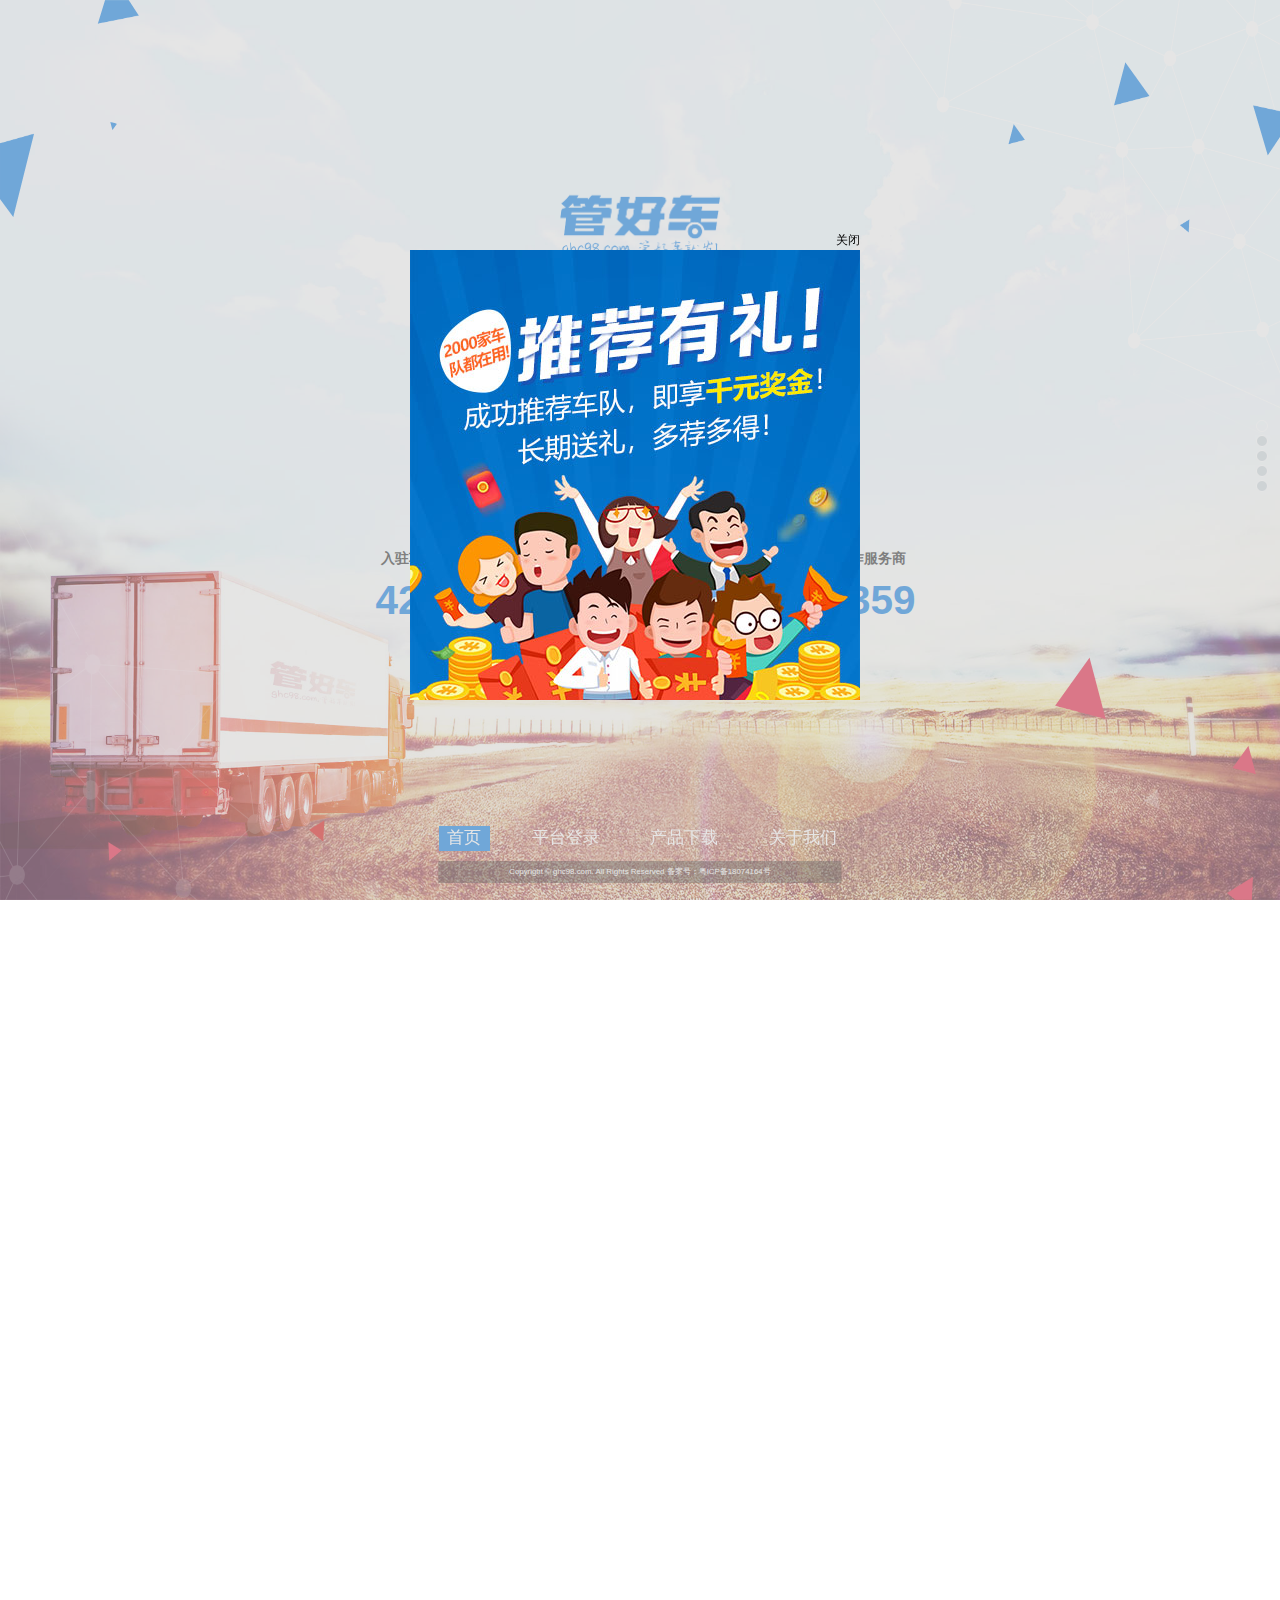
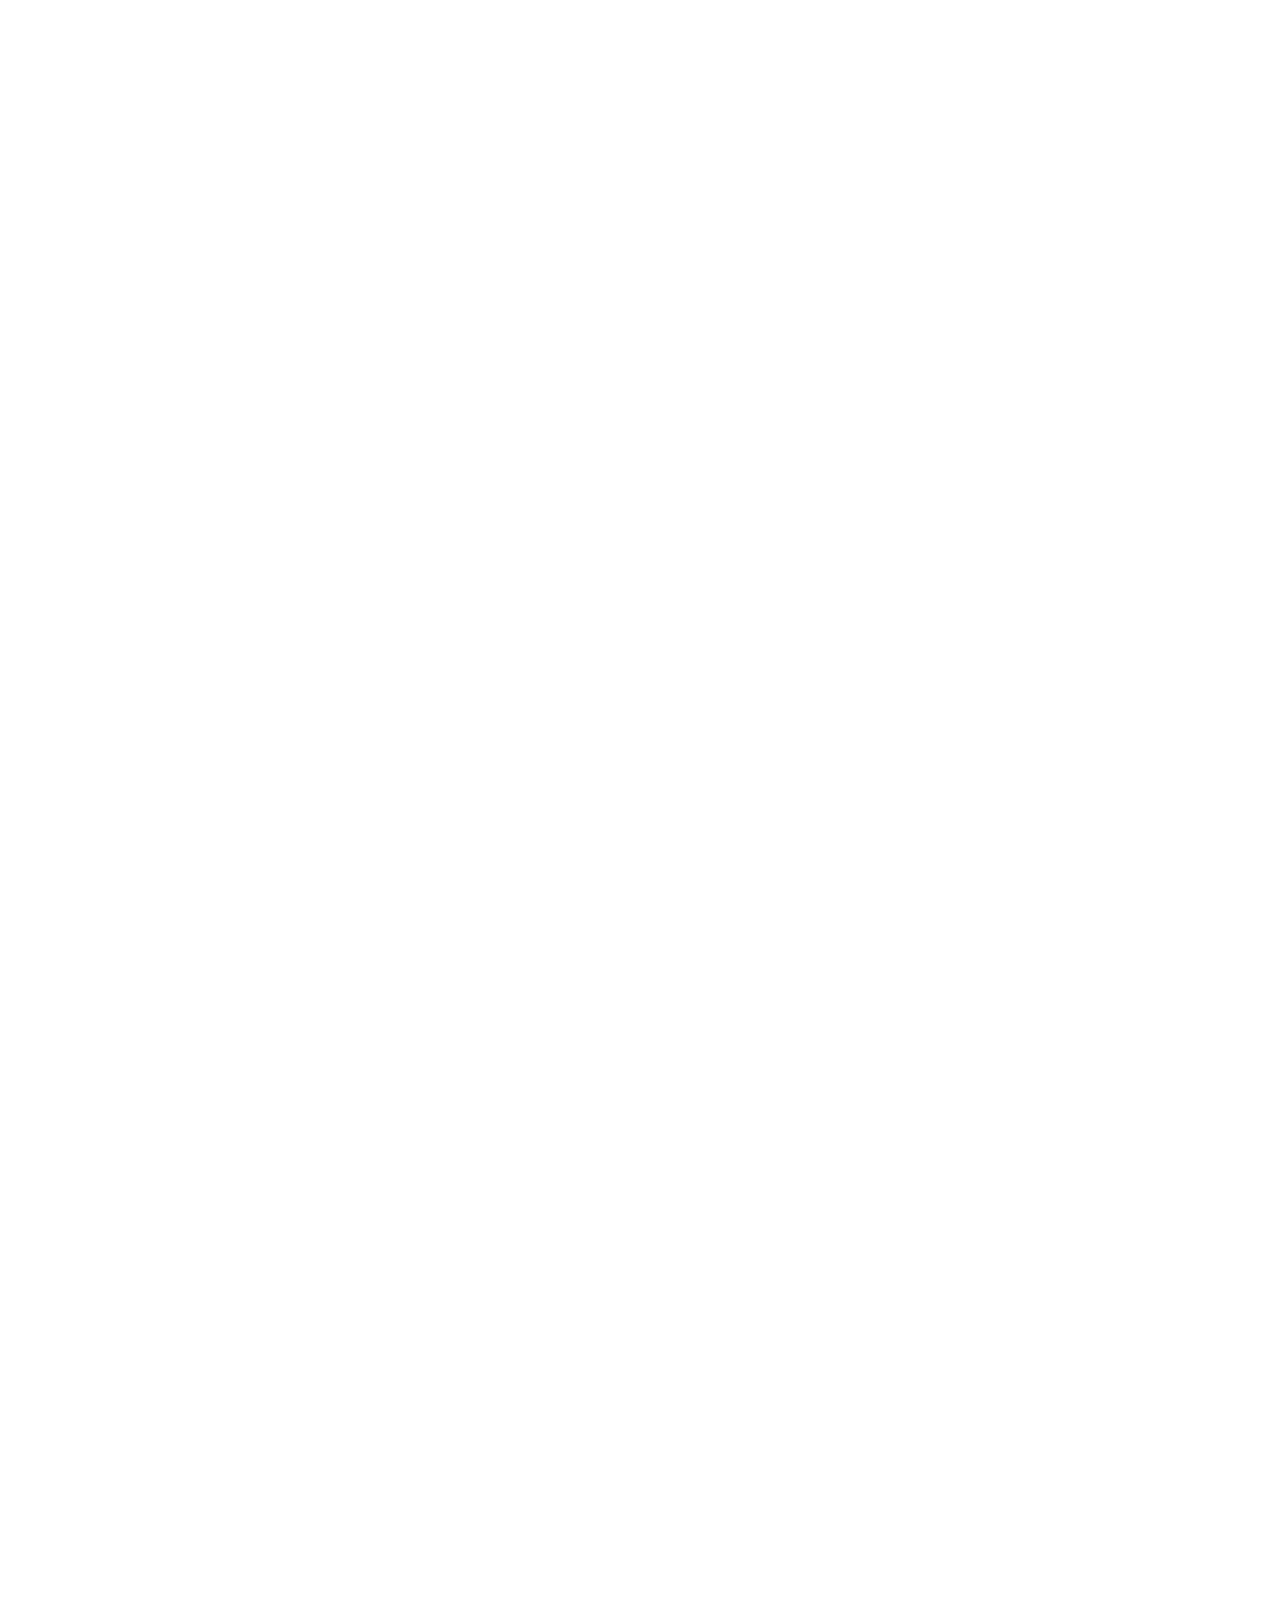
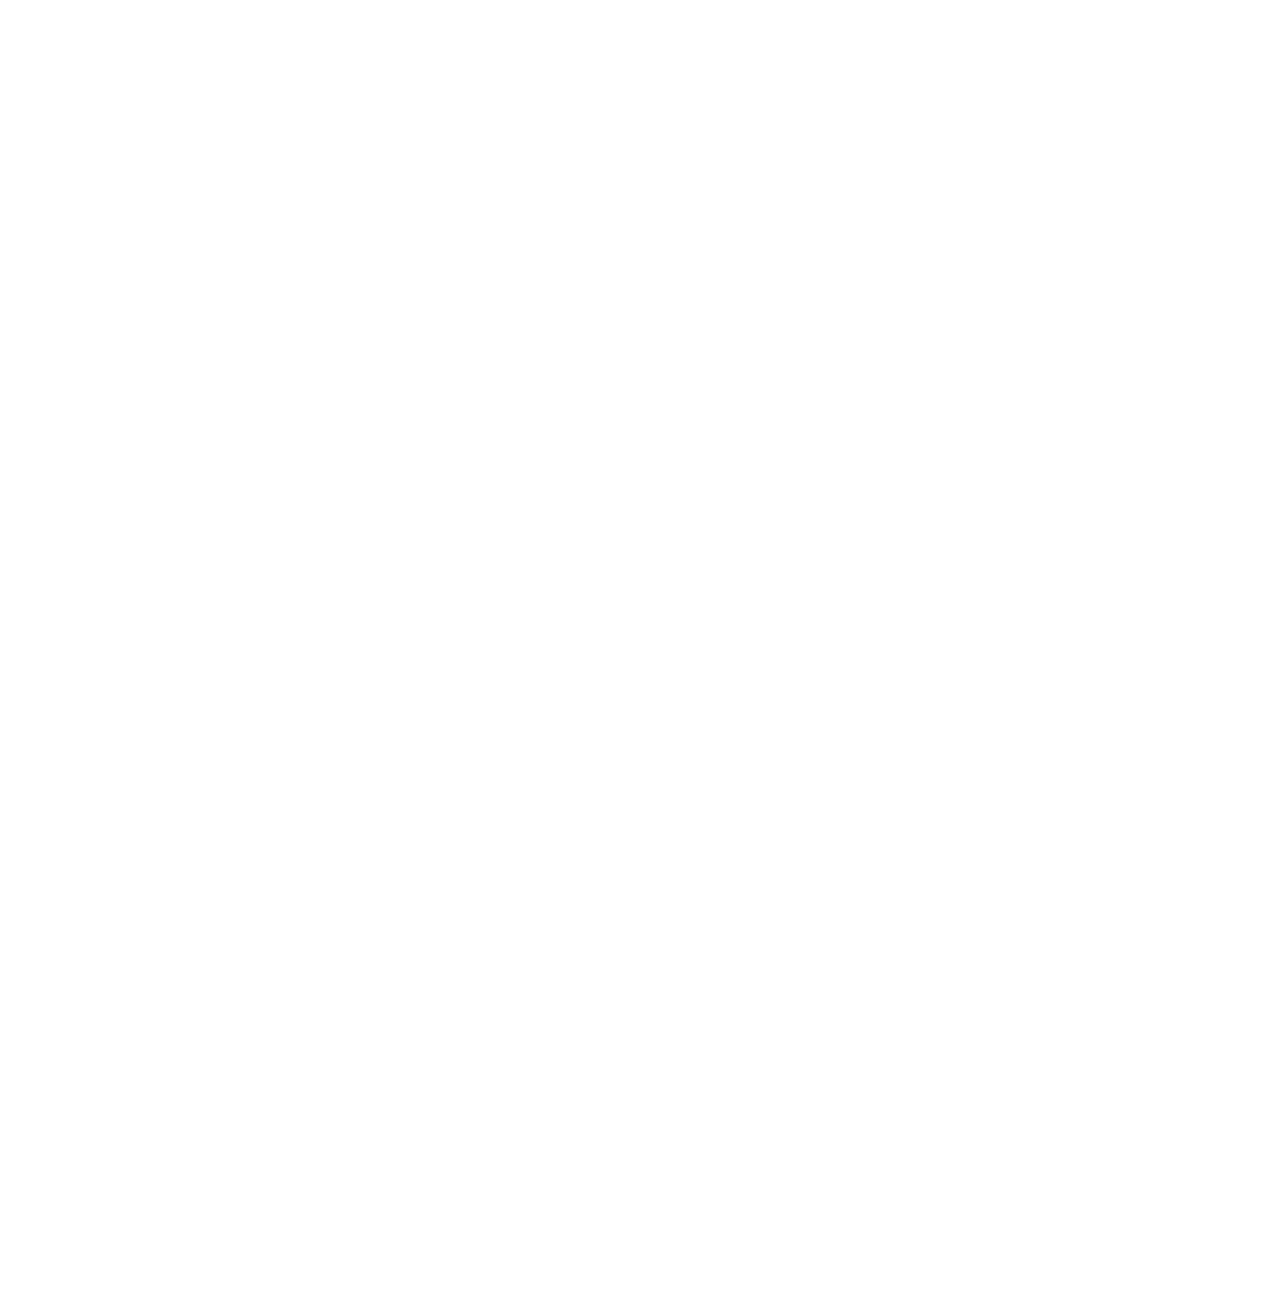
<file: index.html>
<!DOCTYPE html>
<html style="height:100%;">
<head>
<meta http-equiv="Content-Type" content="text/html; charset=utf-8" />
<title>管好车-官网</title>
<link rel="stylesheet" type="text/css" href="css/jquery.fullPage.css">
<link rel="stylesheet" type="text/css" href="css/jquery.bxslider.css">
<link rel="stylesheet" type="text/css" href="css/base.css">
<link rel="stylesheet" type="text/css" href="css/main.css">
<link rel="shortcut icon" href="images/favicon.ico" type="image/x-icon" />
</head>
<script type="text/javascript">
    function setRootSize(){
        var docWid = window.document.documentElement,
            width = docWid.getBoundingClientRect().width,
            fontSize = (width >= 2560) ? 45 : width / 2560 * 45; 
        docWid.style.fontSize = fontSize + 'px';
    }
    window.addEventListener('resize', function() {
        setRootSize();
    }, false);
    setRootSize();
    function closeDiv() {
        document.getElementById('popDiv').style.display = 'none';
        document.getElementById('bg').style.display = 'none';
    }
</script>
<body style="height:100%;">
    <div id="popDiv" style="z-index:9999;display:block;position:absolute;">
        <a href="javascript:closeDiv()">关闭</a>
        <div id="rol"><a href="./recommenddetail.html"><img src="./images/float.jpg"></a></div>
    </div>
    <div id="bg"
        style="display:block;background-color: #ccc;width: 100%;position:absolute;height: 100%;opacity: 0.5;z-index: 999;">
    </div>
<div class="home_nav">
    <ul class="clearfix">
        <li><a class="active" href="javascript:;">首页</a></li>
        <li><a target="_blank" href="http://pt.ghc98.com/">平台登录</a></li>
        <li><a href="product.html">产品下载</a></li>
        <li><a href="about.html">关于我们</a></li>
    </ul>
</div>
<!--fullpage区块-->
<div id="index_page" class="index_page">
<div class="section page1">
    <img src="images/page1_i.png" class="flotage" alt="" />
    <div class="con">
        <img src="images/logo.png" class="logo animate fadeIn" alt="" />
        <img src="images/page1_t1.png" class="page1_t1 animate fadeIn1" alt="" />
        <img src="images/page1_t2.png" class="page1_t2 animate fadeIn2" alt="" />
        <ul class="clearfix animate fadeIn3">
            <li>
                <h4>入驻车队</h4>
                <div class="num" id="motorcadeCount">426</div>
            </li>
            <li>
                <h4>入驻车辆</h4>
                <div class="num" id="carCount">12355</div>
            </li>
            <li>
                <h4>合作服务商</h4>
                <div class="num" id="facilitatorCount">5359</div>
            </li>
        </ul>
    </div>
    <div class="copyright"> Copyright © ghc98.com. All Rights Reserved      备案号：粤ICP备18074164号</div>
</div>
<div class="section page2">
    <img src="images/page2_i.png" class="flotage" alt="" />
    <h3 class="page_tile enterLeft animate">客户面临痛点</h3>
    <div class="con">
        <ul class="clearfix">
            <li class="animate enterTop">
                <img src="images/page2_t1.jpg" alt="" />
                <div class="txt">
                    明明每趟利润都还可以，没有清晰的账，每月一盘点就是没赚到钱！
                </div>
            </li>
            <li class="animate enterBottom1">
                <div class="txt">
                    维保、违章、证照…，管车是个细腻的技术活，我找谁来管，可靠吗？
                </div>
                <img src="images/page2_t2.jpg" alt="" />
            </li>
            <li class="animate enterTop2">
                <img src="images/page2_t3.jpg" alt="" />
                <div class="txt">
                    对账、运费支付、借支报销、司机工资…，鸡皮蒜毛，财务焦头烂额！
                </div>
            </li>
            <li class="animate enterBottom3">
                <div class="txt">
                    搞车队，缺钱周转是常态，向谁借，银行？保理？难！民间借贷？贵！
                </div>
                <img src="images/page2_t4.jpg" alt="" />
            </li>
            <li class="animate enterTop4">
                <img src="images/page2_t5.jpg" alt="" />
                <div class="txt">
                    <span>金税三期，客户要票，买票，没有业务支撑，担心上游被查受牵连！</span>
                </div>
            </li>
        </ul>
    </div>
</div>
<div class="section page3">
    <img src="images/page3_i.jpg" class="flotage" alt="" />
    <img src="images/page3_t1.png" class="page3_t1" alt="" />
    <h3 class="page_tile enterLeft animate">360°运营服务</h3>
    <div class="fuwu enterRight1 animate">
        管好车为客户提供车辆运营全流程服务：<br />
        <span>实现业务流，信息流，资金流，票据流四流合一</span>
    </div>
    <dl class="introduce introduce1 fadeIn animate">
        <dt>大数据服务</dt>
        <dd>车队运营数据</dd>
        <dd>司机消费数据</dd>
        <dd>后服消费数据</dd>
        <dd>金融风控模型</dd>
    </dl>
    <dl class="introduce introduce2 fadeIn1 animate">
        <dt>智能应用</dt>
        <dd>路由智能匹配</dd>
        <dd>异常智能监控</dd>
        <dd>消费智能推荐</dd>
        <dd>资金智能管理</dd>
    </dl>
    <dl class="introduce introduce3 fadeIn2 animate">
        <dt>结算管理</dt>
        <dd>资金结算通道</dd>
        <dd>票据管理系统</dd>
        <dd>专业财务报表</dd>
        <dd>金融风控服务</dd>
    </dl>
    <dl class="introduce introduce4 fadeIn3 animate">
        <dt>资源共享</dt>
        <dd>车货闲置交换</dd>
        <dd>后服产品整合</dd>
        <dd>联合优惠采集</dd>
        <dd>接驳司机共享</dd>
    </dl>
    <dl class="introduce introduce5 fadeIn4 animate">
        <dt>精细运营</dt>
        <dd>实时报表呈现</dd>
        <dd>车线成本分析</dd>
        <dd>人车台账管理</dd>
        <dd>分级运营管理</dd>
    </dl>
    <dl class="introduce introduce6 fadeIn5 animate">
        <dt>诚信体系</dt>
        <dd>客户信用评价</dd>
        <dd>车队征信管理</dd>
        <dd>司机安全档案</dd>
        <dd>后服品质管理</dd>
    </dl>
</div>
<div class="section page4">
    <img src="images/page2_i.png" class="flotage" alt="" />
    <img src="images/page4_t.png" class="page4_t fadeIn animate" alt="" />
    <h3 class="page_tile enterLeft animate">强大的资源链接</h3>
</div>
<div class="section page5">
    <img src="images/page2_i.png" class="flotage " alt="" />
    <img src="images/page5_t.png" class="page5_t fadeIn1 animate" alt="" />
    <div class="partner enterRight2 animate">
        <h4>部分合作伙伴：</h4>
        <ul class="partner_list"></ul>
    </div>
    <h3 class="page_tile enterLeft animate">协同、共享、共赢</h3>
</div>
</div>
<!--fullpage区块-->
<script type="text/javascript" src="js/jquery-1.11.1.min.js"></script>
<script type="text/javascript" src="js/jquery.bxslider.min.js"></script>
<script type="text/javascript" src="js/jquery.fullPage.min.js"></script>
<script type="text/javascript" src="js/szgd.js"></script>
<script type="text/javascript">
$(function(){
    // 翻页
    $('#index_page').fullpage({
        anchors: ['page1', 'page2', 'page3', 'page4','page5'],
        verticalCentered:false,
        navigation:true,
        navigationPosition:"right",
        scrollingSpeed:1e3,
        easing:"easeInOutCubic",
        easingcss3:"cubic-bezier(0.84, 0, 0.06, 1)",
        onLeave:function(index,nextIndex,direction){
            
        },
        afterLoad:function(anchorLink,index){
            $(".animate").hide();
            $(".page"+index).find('.animate').show();
            if(index==1){
                $(".home_nav").removeClass('home_nav2 home_nav3');
                clearTimeout(timer);
                var timer = setTimeout(function(){                    
                    $("#motorcadeCount").numberAnimate({num:'426', speed:2000});
                    $("#carCount").numberAnimate({num:'15679', speed:2000});
                    $("#facilitatorCount").numberAnimate({num:'386', speed:2000});
                },3000)
            }else if(index==3){
                $(".home_nav").addClass('home_nav3').removeClass('home_nav2');
            }else{
                $(".home_nav").addClass('home_nav2').removeClass('home_nav3');
            }
        }
    });
    for(let i=1;i<25;i++){
        $(".partner_list").append('<li><img src="images/partner_logo'+i+'.jpg" alt="" /></li>')
    }
});
</script>
</body>
</html>
</file>
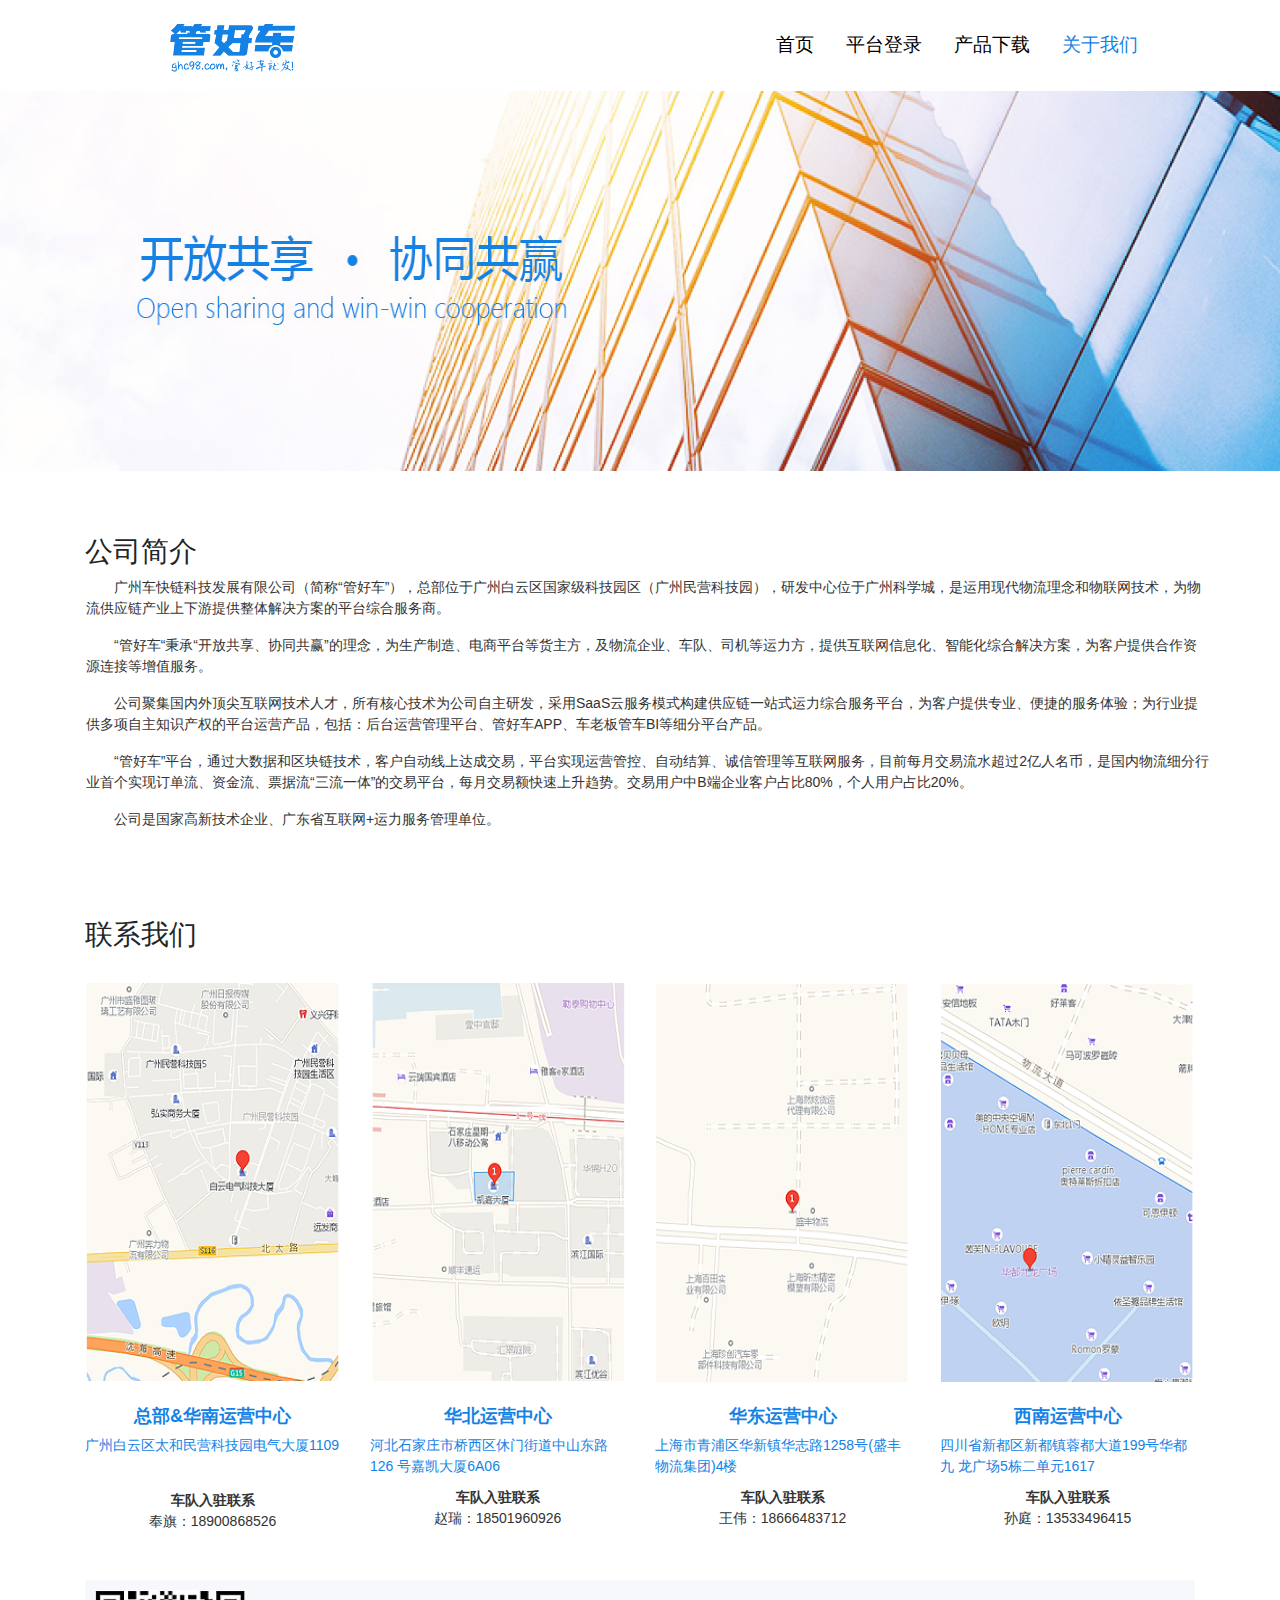
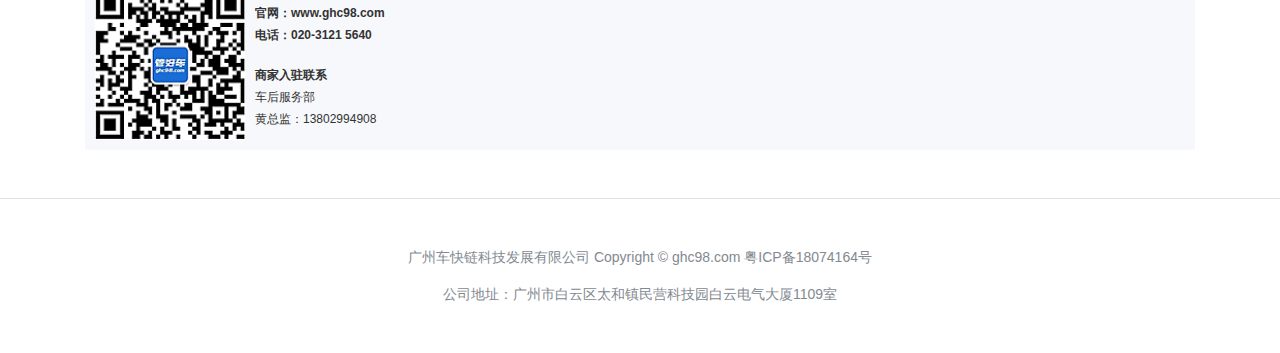
<file: about.html>
<!DOCTYPE html>
<html>

<head>
  <meta http-equiv="Content-Type" content="text/html; charset=UTF-8">
  <meta name="viewport" content="width=device-width, initial-scale=1, shrink-to-fit=no">
  <title>管好车-关于我们</title>
  <link rel="shortcut icon" href="images/favicon.ico" type="image/x-icon" />
  <link rel="stylesheet" href="https://maxcdn.bootstrapcdn.com/bootstrap/4.0.0/css/bootstrap.min.css"
    integrity="sha384-Gn5384xqQ1aoWXA+058RXPxPg6fy4IWvTNh0E263XmFcJlSAwiGgFAW/dAiS6JXm" crossorigin="anonymous">
  <link type="text/css" rel="stylesheet" href="./css/about.css">
  <link type="text/css" rel="stylesheet" href="./css/common.css">
  <script>
    document.createElement("picture");
  </script>
</head>

<body>
  <header>
    <nav class="navbar navbar-expand-md">
      <a class="navbar-brand col-3 text-right" href="#">
        <img src="./images/logo1.png">
      </a>
      <div class="col-4"></div>
      <div class=" navbar-collapse" id="navbarCollapse">
        <ul class="navbar-nav mr-auto  clearfix ">
          <li class="nav-item fl ml-2">
            <a class="nav-link" href="index.html">首页</a>
          </li>
          <li class="nav-item fl ml-3">
            <a class="nav-link" href="http://pt.ghc98.com/">平台登录</a>
          </li>
          <li class="nav-item fl ml-3">
            <a class="nav-link" href="product.html">产品下载</a>
          </li>
          <li class="nav-item fl ml-3">
            <a class="nav-link active" href="about.html">关于我们</a>
          </li>
        </ul>
      </div>
    </nav>
  </header>
  <main role="main">
    <div id="myCarousel" class="carousel slide" data-ride="carousel">
      <div class="carousel-inner">
        <picture>
          <source srcset="./images/about_54.png" media="(max-width: 600px)">
          <source srcset="./images/about_84.png" media="(max-width: 800px)">
          <img src="./images/ab_banner.jpg" class="banner_pic" alt="Responsive image">
        </picture>
      </div>
    </div>
    <div class="container marketing">
      <h3>公司简介</h3>
      <div class="row">
        <div class="col-lg-18 text-left ml-3 add_P_doublespace">
          <p> 广州车快链科技发展有限公司（简称“管好车”），总部位于广州白云区国家级科技园区（广州民营科技园），研发中心位于广州科学城，是运用现代物流理念和物联网技术，为物流供应链产业上下游提供整体解决方案的平台综合服务商。
          </p>
          <p>“管好车“秉承“开放共享、协同共赢”的理念，为生产制造、电商平台等货主方，及物流企业、车队、司机等运力方，提供互联网信息化、智能化综合解决方案，为客户提供合作资源连接等增值服务。</p>
          <p>
            公司聚集国内外顶尖互联网技术人才，所有核心技术为公司自主研发，采用SaaS云服务模式构建供应链一站式运力综合服务平台，为客户提供专业、便捷的服务体验；为行业提供多项自主知识产权的平台运营产品，包括：后台运营管理平台、管好车APP、车老板管车BI等细分平台产品。
          </p>
          <p>
            “管好车”平台，通过大数据和区块链技术，客户自动线上达成交易，平台实现运营管控、自动结算、诚信管理等互联网服务，目前每月交易流水超过2亿人名币，是国内物流细分行业首个实现订单流、资金流、票据流“三流一体”的交易平台，每月交易额快速上升趋势。交易用户中B端企业客户占比80%，个人用户占比20%。
          </p>
          <p>公司是国家高新技术企业、广东省互联网+运力服务管理单位。</p>
        </div><br><br><br>
      </div>
      <h3>联系我们</h3><br>
      <div class="row callwe_p">
        <div class="col-lg-3">
          <div class="col-md-20 text-center">
            <img class="featurette-image img-fluid mx-auto" src="./images/about_1.png"
              style="width: 300px; height: 400px;">
          </div>
          <p class="big_blue">总部&华南运营中心</p>
          <p class="small_blue">广州白云区太和民营科技园电气大厦1109</p>
          <p class="big_fontsize addmargin-top">车队入驻联系</p>
          <p class="small_fontsize">奉旗：18900868526</p>
        </div>
        <div class="col-lg-3">
          <div class="col-md-20 text-center">
            <img class="featurette-image img-fluid mx-auto" src="./images/about_2.png"
              style="width: 300px; height: 400px;">
          </div>
          <p class="big_blue">华北运营中心</p>
          <p class="small_blue">河北石家庄市桥西区休门街道中山东路126
            号嘉凯大厦6A06</p>
          <p class="big_fontsize">车队入驻联系</p>
          <p class="small_fontsize">赵瑞：18501960926</p>
        </div>
        <div class="col-lg-3">
          <div class="col-md-20 text-center">
            <img class="featurette-image img-fluid mx-auto" src="./images/about_3.png"
              style="width: 300px; height: 400px;">
          </div>
          <p class="big_blue">华东运营中心</p>
          <p class="small_blue">上海市青浦区华新镇华志路1258号(盛丰
            物流集团)4楼</p>
          <p class="big_fontsize">车队入驻联系</p>
          <p class="small_fontsize">王伟：18666483712</p>
        </div>
        <div class="col-lg-3">
          <div class="col-md-20 text-center">
            <img class="featurette-image img-fluid mx-auto" src="./images/about_4.png"
              style="width: 300px; height: 400px;">
          </div>
          <p class="big_blue">西南运营中心</p>
          <p class="small_blue">四川省新都区新都镇蓉都大道199号华都九
            龙广场5栋二单元1617</p>
          <p class="big_fontsize">车队入驻联系</p>
          <p class="small_fontsize">孙庭：13533496415</p>
        </div>
      </div><br><br>
      <div class="container">
        <div class="row getqrbg">
          <div class="col-6  qrcode_style ">
            <img class="featurette-image img-fluid mx-auto addfloat " src="./images/about_qrcode.png"
              style="width: 150px; height: 150px;">
            <div class=" qr_p addfloat">
              <p class="qr_size">官网：www.ghc98.com</p>
              <p class="qr_size">电话：020-3121 5640</p><br><br><br>
              <p class="qr_size">商家入驻联系</p>
              <p>车后服务部 </p>
              <p>黄总监：13802994908</p>
            </div>
          </div>
        </div>
      </div>
  </main>
  <footer class="pt-6 my-md-5 pt-md-5 border-top blog-footer text-center foot_p">
    <p>广州车快链科技发展有限公司 Copyright © ghc98.com 粤ICP备18074164号</p>
    <p>公司地址：广州市白云区太和镇民营科技园白云电气大厦1109室</p>
  </footer>
  <script src="https://code.jquery.com/jquery-3.2.1.slim.min.js"
    integrity="sha384-KJ3o2DKtIkvYIK3UENzmM7KCkRr/rE9/Qpg6aAZGJwFDMVNA/GpGFF93hXpG5KkN"
    crossorigin="anonymous"></script>
  <script src="https://cdnjs.cloudflare.com/ajax/libs/popper.js/1.12.9/umd/popper.min.js"
    integrity="sha384-ApNbgh9B+Y1QKtv3Rn7W3mgPxhU9K/ScQsAP7hUibX39j7fakFPskvXusvfa0b4Q"
    crossorigin="anonymous"></script>
  <script src="https://maxcdn.bootstrapcdn.com/bootstrap/4.0.0/js/bootstrap.min.js"
    integrity="sha384-JZR6Spejh4U02d8jOt6vLEHfe/JQGiRRSQQxSfFWpi1MquVdAyjUar5+76PVCmYl"
    crossorigin="anonymous"></script>
</body>

</html>
</file>
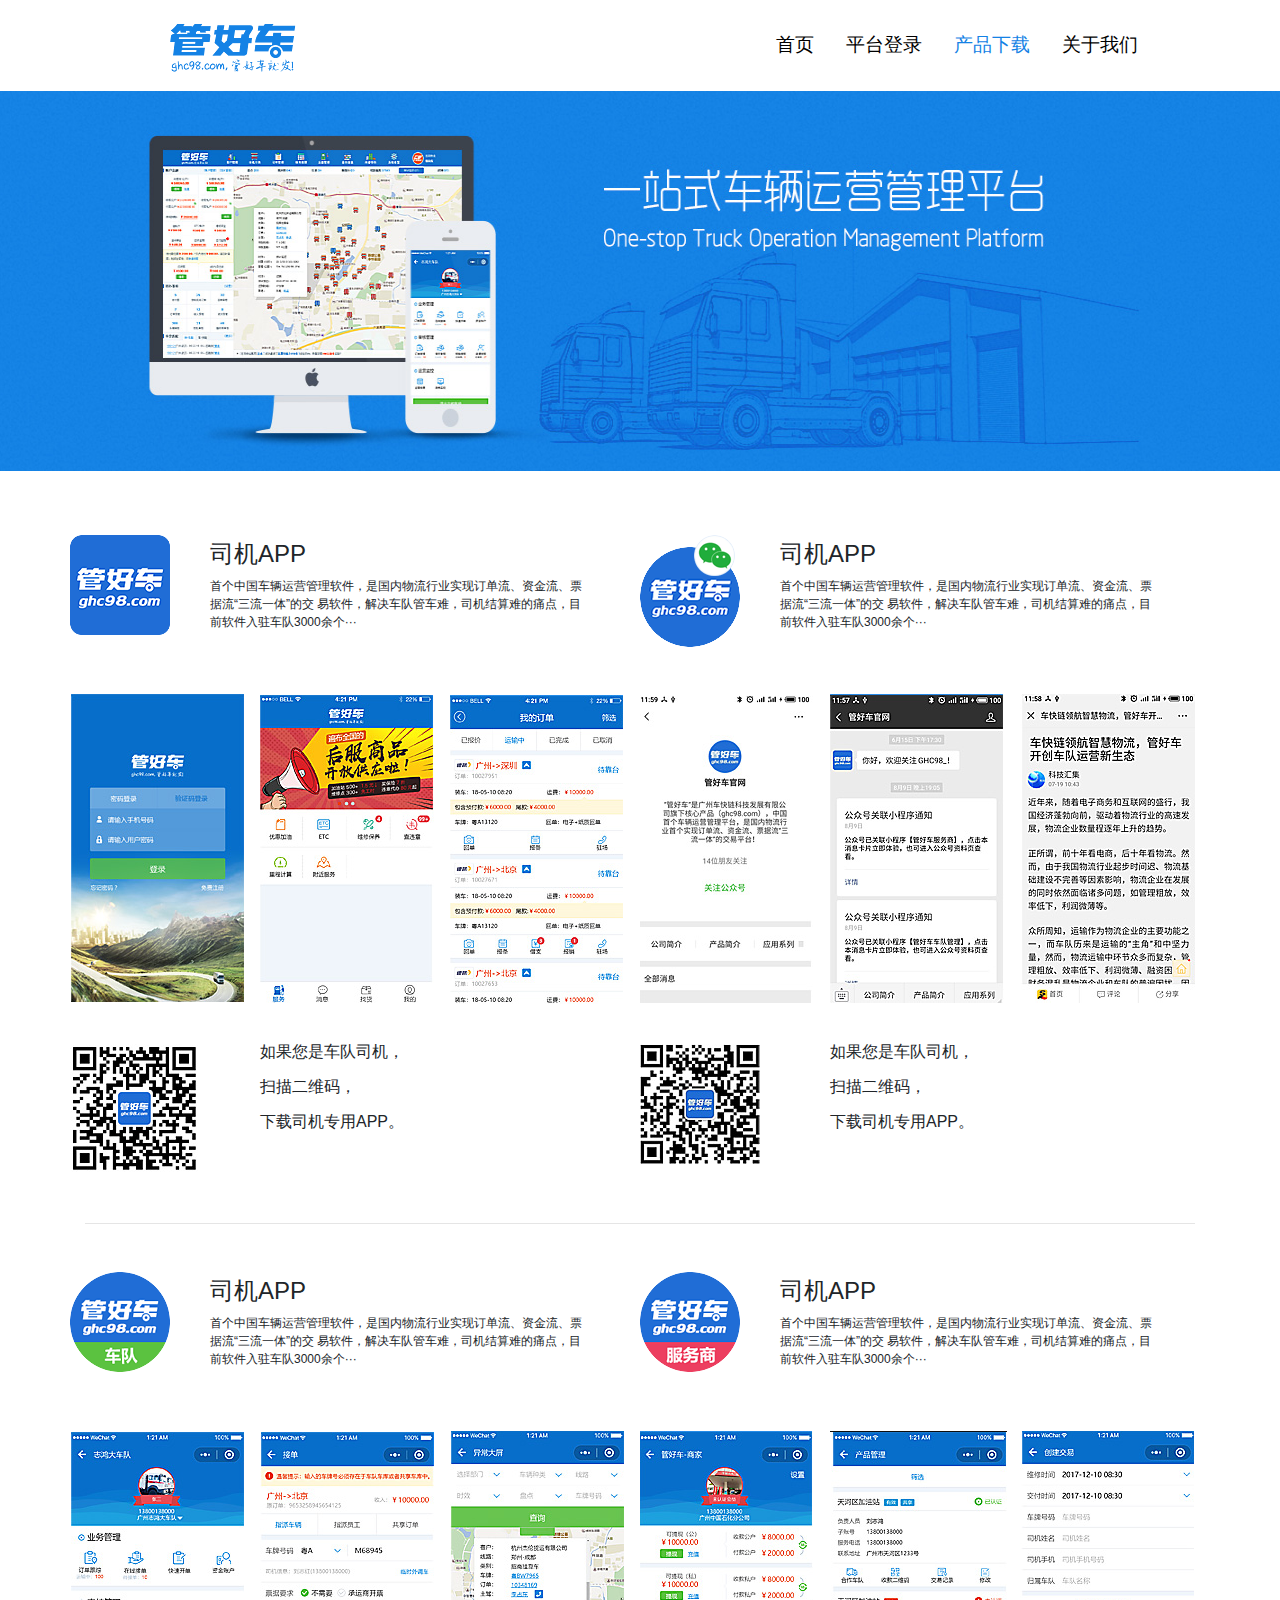
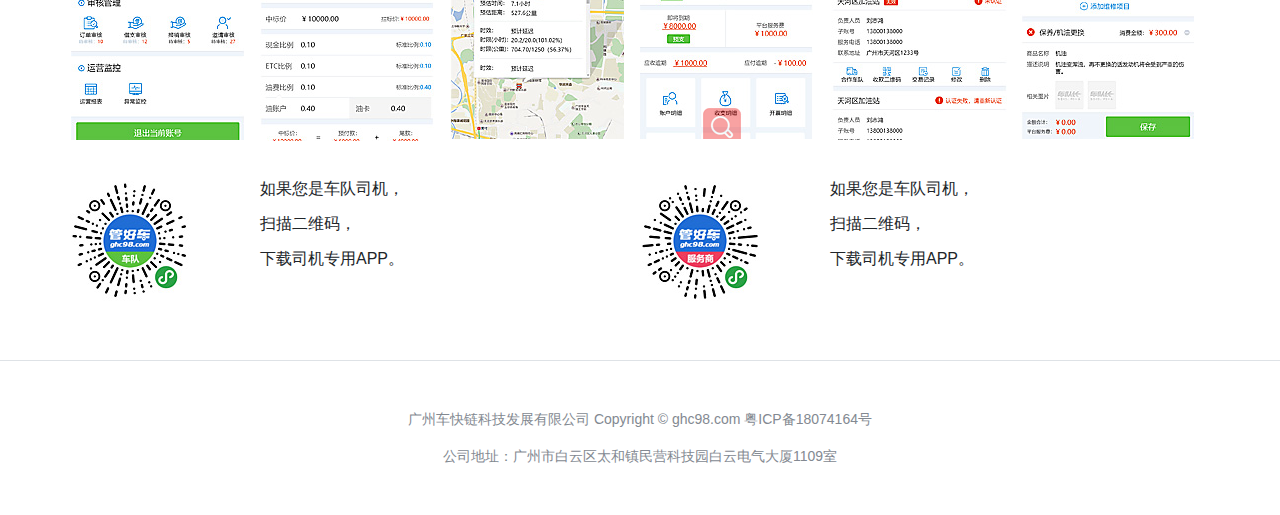
<file: product.html>
<!DOCTYPE html>
<html>

<head>
  <meta http-equiv="Content-Type" content="text/html; charset=UTF-8">
  <meta name="viewport" content="width=device-width, initial-scale=1, shrink-to-fit=no">
  <title>管好车-关于我们</title>
  <link rel="shortcut icon" href="images/favicon.ico" type="image/x-icon" />
  <link rel="stylesheet" href="https://maxcdn.bootstrapcdn.com/bootstrap/4.0.0/css/bootstrap.min.css"
    integrity="sha384-Gn5384xqQ1aoWXA+058RXPxPg6fy4IWvTNh0E263XmFcJlSAwiGgFAW/dAiS6JXm" crossorigin="anonymous">
  <link type="text/css" rel="stylesheet" href="./css/product.css">
  <link type="text/css" rel="stylesheet" href="./css/common.css">
  <script>
    document.createElement("picture");
  </script>
</head>

<body>
  <header>
    <nav class="navbar navbar-expand-md">
      <a class="navbar-brand col-3 text-right" href="#">
        <img src="./images/logo1.png">
      </a>

      <div class="col-4"></div>
      <div class=" navbar-collapse" id="navbarCollapse">
        <ul class="navbar-nav mr-auto  clearfix ">
          <li class="nav-item fl ml-2">
            <a class="nav-link" href="index.html">首页</a>
          </li>
          <li class="nav-item fl ml-3">
            <a class="nav-link" href="http://pt.ghc98.com/">平台登录</a>
          </li>
          <li class="nav-item fl ml-3">
            <a class="nav-link active" href="product.html">产品下载</a>
          </li>
          <li class="nav-item fl ml-3">
            <a class="nav-link" href="about.html">关于我们</a>
          </li>
        </ul>
      </div>
    </nav>
  </header>
  <main role="main">
    <div id="myCarousel" class="carousel slide" data-ride="carousel">
      <div class="carousel-inner">
        <picture>
          <source srcset="./images/product_63.png" media="(max-width: 600px)">
          <source srcset="./images/product_83.png" media="(max-width: 800px)">
          <img src="./images/pro_banner.jpg" class="banner_pic" alt="Responsive image">
        </picture>
      </div>
    </div>
    <div class="container marketing">
      <div class="row">
        <div class="col-lg-6 col-sm-12 fourbox">
          <div class="up_box">
            <div class="up_logo col-lg-4 col-sm-4">
              <img src="./images/product_t1.png">
            </div>
            <div class="logo_p col-lg-8 col-sm-8">
              <h4>司机APP</h4>
              <p>
                首个中国车辆运营管理软件，是国内物流行业实现订单流、资金流、票据流“三流一体”的交
                易软件，解决车队管车难，司机结算难的痛点，目前软件入驻车队3000余个···
              </p>
            </div>
          </div>
          <div class="mid_pic_box col-sm-12 ">
            <div class="col-lg-4 col-sm-12 fl">
              <img src="./images/product_j1_1.png">
            </div>
            <div class="col-lg-4 col-sm-12 fl">
              <img src="./images/product_j1_2.png">
            </div>
            <div class="col-lg-4 col-sm-12 fl">
              <img src="./images/product_j1_3.png">
            </div>
          </div>
          <div class="down_box col-sm-12">
            <div class="up_logo col-lg-4 col-sm-4">
              <img src="./images/product_ewm1.jpg">
            </div>
            <div class="qrcode_p col-lg-8 col-sm-8">
              <p>如果您是车队司机，</p>
              <p>扫描二维码，</p>
              <p>下载司机专用APP。</p>
            </div>
          </div>
        </div>
        <div class="col-lg-6 col-sm-12 fourbox add_top_1000">
          <div class="up_box">
            <div class="up_logo col-lg-4 col-sm-4">
              <img src="./images/product_t2.png">
            </div>
            <div class="logo_p col-lg-8 col-sm-8">
              <h4>司机APP</h4>
              <p>
                首个中国车辆运营管理软件，是国内物流行业实现订单流、资金流、票据流“三流一体”的交
                易软件，解决车队管车难，司机结算难的痛点，目前软件入驻车队3000余个···
              </p>
            </div>
          </div>
          <div class="mid_pic_box ">
            <div class="col-lg-4 fl">
              <img src="./images/product_j2_1.png">
            </div>
            <div class="col-lg-4 fl">
              <img src="./images/product_j2_2.png">
            </div>
            <div class="col-lg-4 fl">
              <img src="./images/product_j2_3.png">
            </div>
          </div>
          <div class="down_box">
            <div class="up_logo col-lg-4 col-sm-4">
              <img src="./images/product_ewm2.jpg">
            </div>
            <div class="qrcode_p col-lg-8 col-sm-8">
              <p>如果您是车队司机，</p>
              <p>扫描二维码，</p>
              <p>下载司机专用APP。</p>
            </div>
          </div>
        </div>
      </div>
      <hr class="featurette-divider add_top">
      <div class="row">
        <div class="col-lg-6 col-sm-12 fourbox ">
          <div class="up_box">
            <div class="up_logo col-lg-4 col-sm-4">
              <img src="./images/product_t3.png">
            </div>
            <div class="logo_p col-lg-8 col-sm-8">
              <h4>司机APP</h4>
              <p>
                首个中国车辆运营管理软件，是国内物流行业实现订单流、资金流、票据流“三流一体”的交
                易软件，解决车队管车难，司机结算难的痛点，目前软件入驻车队3000余个···
              </p>
            </div>
          </div>
          <div class="mid_pic_box ">
            <div class="col-lg-4 fl">
              <img src="./images/product_j3_1.png">
            </div>
            <div class="col-lg-4 fl">
              <img src="./images/product_j3_2.png">
            </div>
            <div class="col-lg-4 fl">
              <img src="./images/product_j3_3.png">
            </div>
          </div>
          <div class="down_box">
            <div class="up_logo col-lg-4 col-sm-4">
              <img src="./images/product_xcx1.jpg">
            </div>
            <div class="qrcode_p col-lg-8 col-sm-8">
              <p>如果您是车队司机，</p>
              <p>扫描二维码，</p>
              <p>下载司机专用APP。</p>
            </div>
          </div>
        </div>
        <div class="col-lg-6 col-sm-12 fourbox add_top_1000">
          <div class="up_box">
            <div class="up_logo col-lg-4 col-sm-4">
              <img src="./images/product_t4.png">
            </div>
            <div class="logo_p col-lg-8 col-sm-8">
              <h4>司机APP</h4>
              <p>
                首个中国车辆运营管理软件，是国内物流行业实现订单流、资金流、票据流“三流一体”的交
                易软件，解决车队管车难，司机结算难的痛点，目前软件入驻车队3000余个···
              </p>
            </div>
          </div>
          <div class="mid_pic_box ">
            <div class="col-lg-4 fl">
              <img src="./images/product_j4_1.png">
            </div>
            <div class="col-lg-4 fl">
              <img src="./images/product_j4_2.png">
            </div>
            <div class="col-lg-4 fl">
              <img src="./images/product_j4_3.png">
            </div>
          </div>
          <div class="down_box">
            <div class="up_logo col-lg-4 col-sm-4">
              <img src="./images/product_xcx2.jpg">
            </div>
            <div class="qrcode_p col-lg-8 col-sm-8">
              <p>如果您是车队司机，</p>
              <p>扫描二维码，</p>
              <p>下载司机专用APP。</p>
            </div>
          </div>
        </div>
      </div>
    </div>
  </main>
  <footer class="pt-6 my-md-5 pt-md-5 border-top blog-footer text-center foot_p">
    <p>广州车快链科技发展有限公司 Copyright © ghc98.com 粤ICP备18074164号</p>
    <p>公司地址：广州市白云区太和镇民营科技园白云电气大厦1109室</p>
  </footer>
  <script src="https://code.jquery.com/jquery-3.2.1.slim.min.js"
    integrity="sha384-KJ3o2DKtIkvYIK3UENzmM7KCkRr/rE9/Qpg6aAZGJwFDMVNA/GpGFF93hXpG5KkN"
    crossorigin="anonymous"></script>
  <script src="https://cdnjs.cloudflare.com/ajax/libs/popper.js/1.12.9/umd/popper.min.js"
    integrity="sha384-ApNbgh9B+Y1QKtv3Rn7W3mgPxhU9K/ScQsAP7hUibX39j7fakFPskvXusvfa0b4Q"
    crossorigin="anonymous"></script>
  <script src="https://maxcdn.bootstrapcdn.com/bootstrap/4.0.0/js/bootstrap.min.js"
    integrity="sha384-JZR6Spejh4U02d8jOt6vLEHfe/JQGiRRSQQxSfFWpi1MquVdAyjUar5+76PVCmYl"
    crossorigin="anonymous"></script>
</body>

</html>
</file>
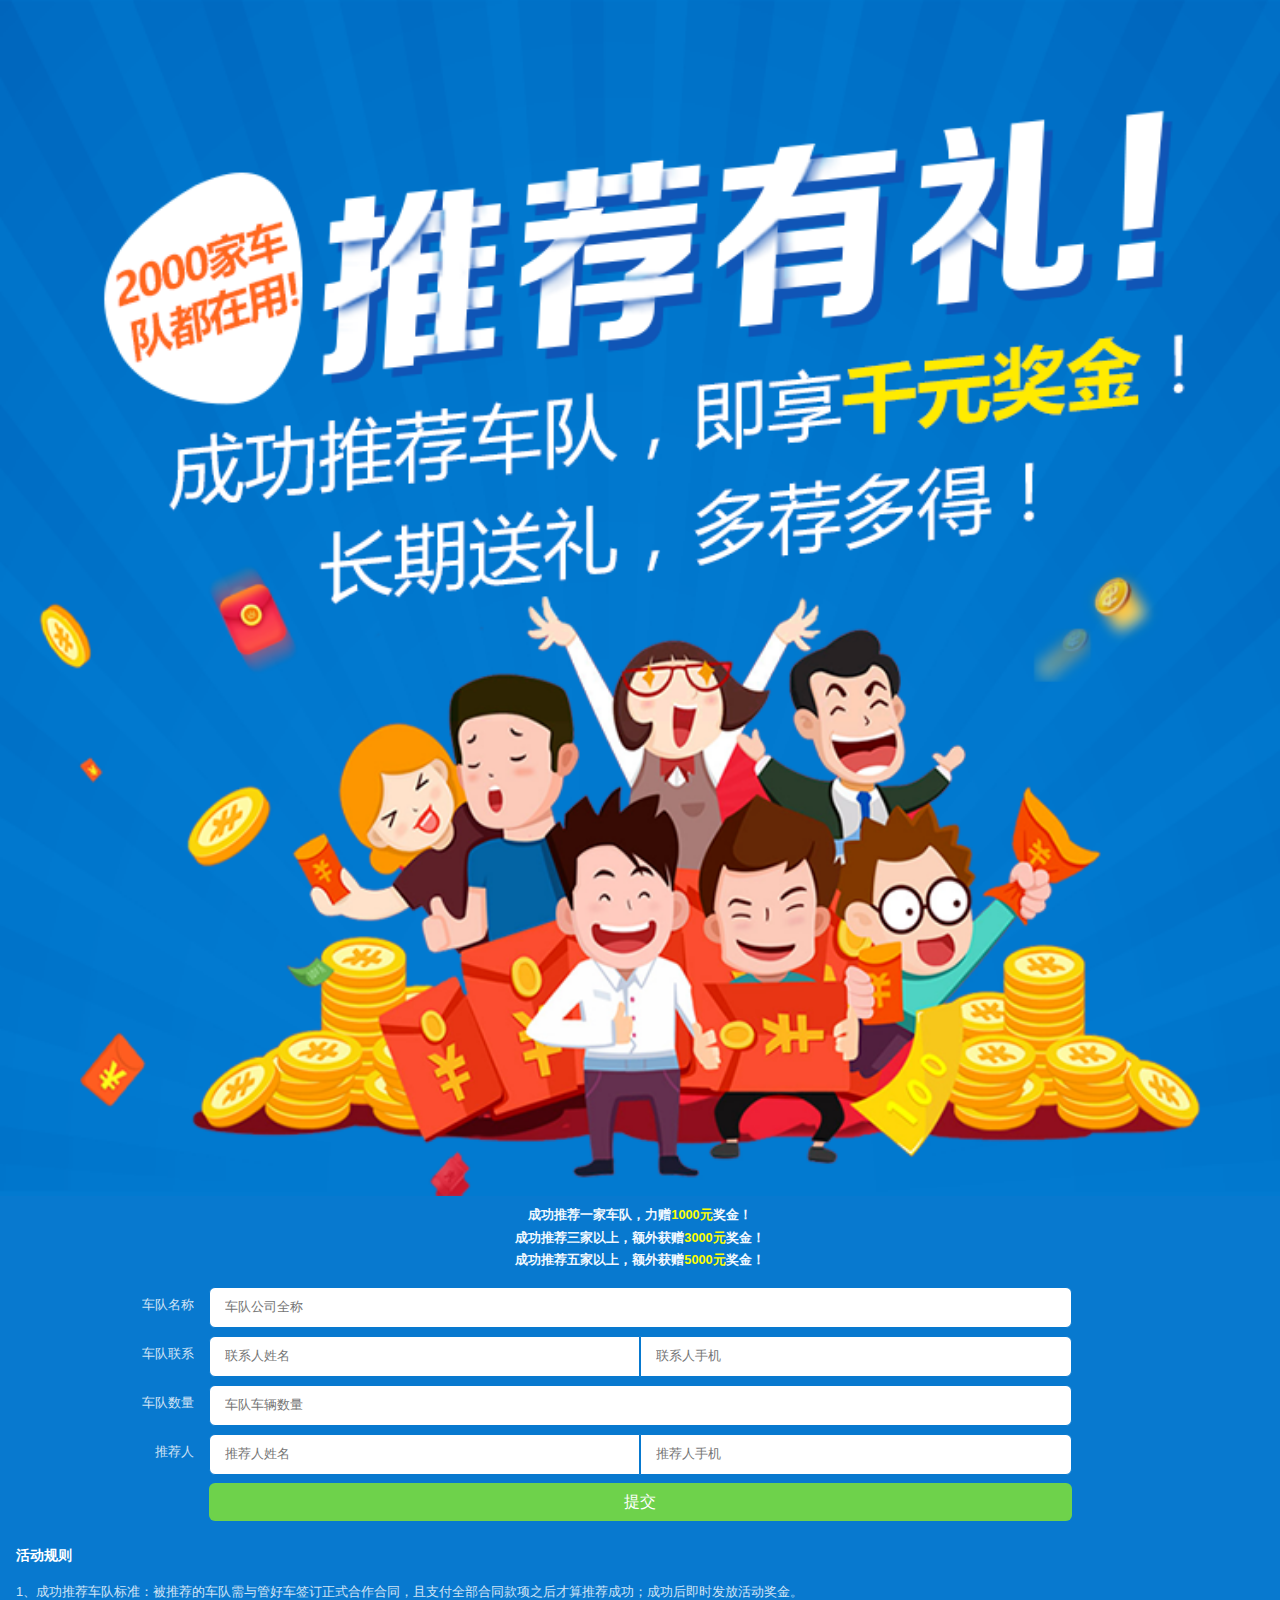
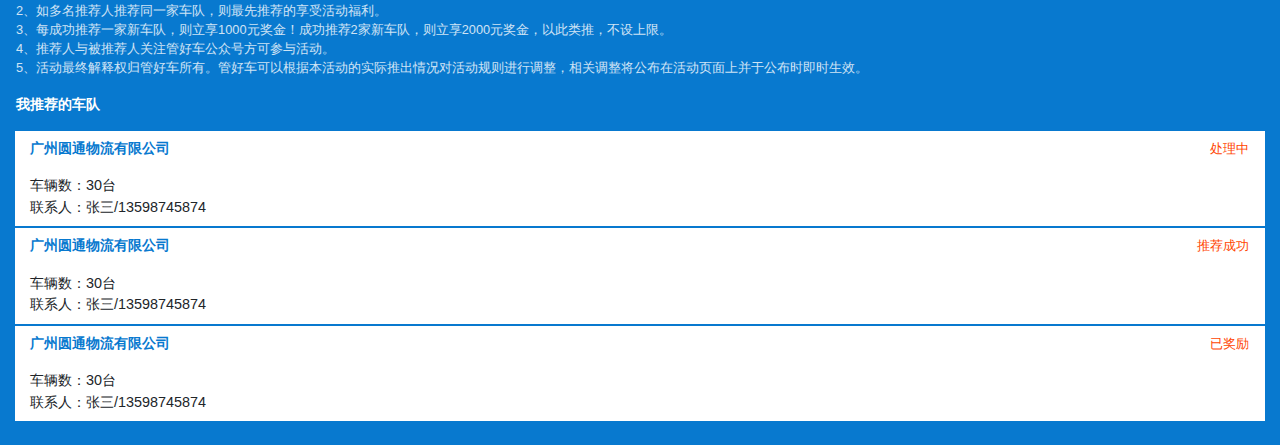
<file: recommenddetail.html>
<!DOCTYPE html>
<html>

<head>
    <meta http-equiv="Content-Type" content="text/html; charset=UTF-8">
    <meta name="viewport" content="width=device-width, initial-scale=1, shrink-to-fit=no">
    <title>管好车-关于我们</title>
    <link rel="shortcut icon" href="images/favicon.ico" type="image/x-icon" />
    <link rel="stylesheet" href="https://maxcdn.bootstrapcdn.com/bootstrap/4.0.0/css/bootstrap.min.css"
        integrity="sha384-Gn5384xqQ1aoWXA+058RXPxPg6fy4IWvTNh0E263XmFcJlSAwiGgFAW/dAiS6JXm" crossorigin="anonymous">
    <link type="text/css" rel="stylesheet" href="./css/recommenddetail.css">
    <link type="text/css" rel="stylesheet" href="./css/common.css">
    <script>
        document.createElement("picture");
    </script>
</head>

<body>
    <div class="bg_color">
        <div>
            <div class="pic">
                <picture>
                    <source srcset="./images/recommend.png" media="(max-width: 1500px)">
                    <img src="./images/recommend_banner.png"  >
                  </picture>
            </div>
        </div>
        <div>
            <div class="content col-sm-12 content_p">
                <p>成功推荐一家车队，力赠<span class="yello_p">1000元</span>奖金！</p>
                <p>成功推荐三家以上，额外获赠<span class="yello_p">3000元</span>奖金！</p>
                <p>成功推荐五家以上，额外获赠<span class="yello_p">5000元</span>奖金！</p>
            </div>
        </div>
        <div>
            <div class="row mr-0 mt-4">
                <div class="col-3 col-lg-2 input_div text-right mt-2 ml-2 op_p">车队名称</div>
                <input placeholder="车队公司全称" class="col-8 ">
            </div>
            <div class="row mr-0 mt-2">
                <div class="col-3 col-lg-2 input_div text-right mt-2 ml-2 op_p">车队联系</div>
                <input placeholder="联系人姓名" class="col-4 input_addleft">
                <input placeholder="联系人手机" class="col-4 input_addright">
            </div>
            <div class="row mr-0 mt-2">
                <div class="col-3 col-lg-2 input_div text-right mt-2 ml-2 op_p">车队数量</div>
                <input placeholder="车队车辆数量" class="col-8">
            </div>
            <div class="row mr-0 mt-2">
                <div class="col-3 col-lg-2 input_div text-right mt-2 ml-2 op_p">推荐人</div>
                <input placeholder="推荐人姓名" class="col-4 input_addleft">
                <input placeholder="推荐人手机" class="col-4 input_addright">
            </div>
            <div class="row mr-0 mt-2">
                <div class="col-3  col-lg-2 input_div text-right mt-2 ml-2"></div>
                <button type="button" class="btn  col-8 button_color">提交</button>
            </div>
        </div>
        <div>
            <div class="same_title ml-3 mt-4">
                <p>活动规则</p>
            </div>
            <p class="ml-3 mr-2 sametitle_p op_p ">1、成功推荐车队标准：被推荐的车队需与管好车签订正式合作合同，且支付全部合同款项之后才算推荐成功；成功后即时发放活动奖金。</br>
                2、如多名推荐人推荐同一家车队，则最先推荐的享受活动福利。</br>
                3、每成功推荐一家新车队，则立享1000元奖金！成功推荐2家新车队，则立享2000元奖金，以此类推，不设上限。</br>
                4、推荐人与被推荐人关注管好车公众号方可参与活动。</br>
                5、活动最终解释权归管好车所有。管好车可以根据本活动的实际推出情况对活动规则进行调整，相关调整将公布在活动页面上并于公布时即时生效。</p>
        </div>
        <div>
            <div class="same_title ml-3">
                <p>我推荐的车队</p>
            </div>
            <div class="samebox">
                <div class="up_P ml-0  row">
                    <div class="up_p_left mt-2 col-8">
                        <p class="p_blue ">广州圆通物流有限公司</p>
                    </div>
                    <div class="up_p_right col-4 mt-2 text-center">
                        <p class="p_orange mr-3 text-right">处理中</p>
                    </div>
                </div>
                <div class="middle_p ml-0 row ">
                    <p class="same_p col-12 mb-2">车辆数：30台<br>
                        联系人：张三/13598745874</p>
                </div>
            </div>
            <div class="samebox">
                <div class="up_P ml-0  row">
                    <div class="up_p_left mt-2 col-8">
                        <p class="p_blue ">广州圆通物流有限公司</p>
                    </div>
                    <div class="up_p_right col-4 mt-2 text-center">
                        <p class="p_orange mr-3 text-right">推荐成功</p>
                    </div>
                </div>
                <div class="middle_p ml-0 row ">
                    <p class="same_p col-12 mb-2">车辆数：30台<br>
                        联系人：张三/13598745874</p>
                </div>
            </div>
            <div class="samebox">
                <div class="up_P ml-0  row">
                    <div class="up_p_left mt-2 col-8">
                        <p class="p_blue ">广州圆通物流有限公司</p>
                    </div>
                    <div class="up_p_right col-4 mt-2 text-center">
                        <p class="p_orange mr-3 text-right">已奖励</p>
                    </div>
                </div>
                <div class="middle_p ml-0 row ">
                    <p class="same_p col-12 mb-2">车辆数：30台<br>
                        联系人：张三/13598745874</p>
                </div>
            </div>
        </div>
        <br>
    </div>
    <script src="https://code.jquery.com/jquery-3.2.1.slim.min.js"
        integrity="sha384-KJ3o2DKtIkvYIK3UENzmM7KCkRr/rE9/Qpg6aAZGJwFDMVNA/GpGFF93hXpG5KkN"
        crossorigin="anonymous"></script>
    <script src="https://cdnjs.cloudflare.com/ajax/libs/popper.js/1.12.9/umd/popper.min.js"
        integrity="sha384-ApNbgh9B+Y1QKtv3Rn7W3mgPxhU9K/ScQsAP7hUibX39j7fakFPskvXusvfa0b4Q"
        crossorigin="anonymous"></script>
    <script src="https://maxcdn.bootstrapcdn.com/bootstrap/4.0.0/js/bootstrap.min.js"
        integrity="sha384-JZR6Spejh4U02d8jOt6vLEHfe/JQGiRRSQQxSfFWpi1MquVdAyjUar5+76PVCmYl"
        crossorigin="anonymous"></script>
</body>

</html>
</file>
<file: css/base.css>
body, div, dl, dt, dd, ul, ol, li, h1, h2, h3, h4, h5, h6, pre, form, fieldset, input, button, select, option, textarea, p, blockquote, th, td, a {padding: 0px;margin: 0px;font: 12px/20px "Microsoft YaHei","Arial"; color:#333333}
*{margin:0; padding:0;list-style-type: none;outline:medium;}
em,i{font-style: normal;}
li{list-style-type:none;}
.clear{clear: both;float: none;border: medium none;line-height:1px;}
.clearfix:after {content: ".";display: block;height: 0;clear: both;visibility: hidden;}
a{color:#000;text-decoration: none;cursor:pointer;}
a:hover{ color:#1482e5;}
.fl{ float:left!important;}
.fr{ float:right!important;}
em{color: red;}
img{ border:none;}
h1, h2, h3, h4, h5, h6{line-height:1;}
/*public*/
.cur:focus{border-color: #e60000!important;outline: 0px none!important;box-shadow: 0px 0px 0px rgba(0, 0, 0, 0.075) inset,!important;}

.btn, a,button{
    -webkit-transition: all .25s ease-out;
    -moz-transition: all .25s ease-out;
    -o-transition: all .25s ease-out;
    transition: all .25s ease-out;
}
img.img100{display:block;width:100%;}
.container{width:1200px;margin:0 auto;}

/*关于我们*/
.about_me{background:#fff;}
.about_me .nav{height:70px;}
.about_me .nav .logo{width:125px;margin:11px 0 0 15px;}
.about_me .nav ul{margin-right:20px;}
.about_me .nav li{line-height:70px;margin-left:73px;float: left;}
.about_me .nav li a{font-size:19px;}
.about_me .nav li.active a{color:#1482e5;}
.about_me .banner{background:url(../images/ab_banner.jpg) no-repeat;background-position:center;height:380px;}
.about_me h3{font-size:;line-height:1;font-size:24px;}
.about_me .introduce{margin-top:60px;}
.about_me .introduce p{font-size:16px;text-indent: 32px;line-height:22px;margin-top:25px;}
.about_me .relation{margin-top:80px;}
.about_me .relation h3{margin-bottom:40px;}
.about_me .relation .map{width:861px;}
.about_me .relation h4{font-size:20px;color:#1482e5;line-height:1;font-weight:bold;}
.about_me .relation h5{line-height:1;font-weight:bold;font-size:14px;margin:27px 0;}
.about_me .relation p{font-size:14px;line-height:22px;}
.about_me .relation .ewm{margin-top:55px;}
.about_me .copyright{padding:33px 0;border-top:1px solid #f2f2f2;margin-top:90px;}
.about_me .copyright p{font-size:14px;color:#838991;line-height:25px;text-align:center;}
.product .banner{background:#1684e5 url(../images/pro_banner.jpg) no-repeat;background-position:center;height:380px;}
.product-list{margin:50px 0 28px;position: relative;}
.product-list::before{content:"";position:absolute;left:50%;height:100%;top:0;border-left:1px dashed #cdd7df;}
.product-list .item{width:560px;}
.product-list .item .inline{display:inline-block;margin-right:20px;vertical-align:middle;}
.product-list .item .inline:last-child{max-width: 435px;margin:0;}
.product-list .item .inline h4{font-size:22px;margin-bottom:15px;}
.product-list .item .inline p{line-height:18px;}
.product-list .item .inline.fs_big p{font-size:16px;line-height:22px;}
.product-list .product_img{margin:47px 0 40px 0;width:560px;}
</file>
<file: css/main.css>
@charset "UTF-8";
.item_color {
  color: #e50012 !important; }
#popDiv{
  text-align:right;
  position:absolute;
  top:50%;
  left:50%;
  margin:-220px 0 0 -230px;
  width:450px;
  height:470px;
}
body {
  overflow-x: hidden; }

/*导航栏*/
.home_nav li {
  margin-left: 1.5rem;
  float: left;
  text-align: center; }

.home_nav li:first-child {
  margin: 0; }

.home_nav li a {
  display: inline-block;
  padding: 0 0.375rem;
  font-size: 0.75rem;
  color: #fff;
  line-height: 1.1rem; }

.home_nav li a.active, .home_nav li a:hover {
  background: #1482e5; }

.home_nav2 li a {
  color: #1482e5; }

.home_nav2 li a.active, .home_nav2 li a:hover {
  background: #1482e5;
  color: #fff; }

.home_nav3 li a.active, .home_nav3 li a:hover {
  background: #fff;
  color: #1482e5; }

/*首页*/
.index_page {
  height: 100%; }

.index_page .section {
  width: 100%; }

.index_page .section img {
  display: block; }

.home_nav {
  position: fixed;
  bottom: 2.2rem;
  left: 50%;
  z-index: 99;
  margin-left: -8.95rem; }

.index_page .flotage {
  position: absolute;
  top: 0;
  left: 0;
  width: 100%;
  height: 100%;
  z-index: 1; }

.index_page .page_tile {
  color: #1482e5;
  font-size: 1rem;
  position: absolute;
  top: 12%;
  left: 10%;
  z-index: 999; }

.index_page .page1 {
  background: url(../images/home_bg1.jpg) no-repeat;
  background-size: cover;
  background-position: left bottom; }

.index_page .page1 .con {
  position: absolute;
  z-index: 99;
  width: 100%;
  top: 50%;
  transform: translateY(-60%); }

.index_page .page1 img {
  margin: 0 auto; }

.index_page .page1 .logo {
  width: 12.5%;
  margin-bottom: 3%; }

.index_page .page1 .page1_t1 {
  width: 32.4%;
  margin-bottom: 4%; }

.index_page .page1 .page1_t2 {
  width: 26%; }

.index_page .page1 .con ul {
  width: 30.75rem;
  margin: 8% auto 0; }

.index_page .page1 .con li {
  float: left;
  width: 33.33%;
  text-align: center; }

.index_page .page1 .con li h4 {
  font-weight: bold;
  font-size: 0.6rem;
  line-height: 1; }

.index_page .page1 .con li .num {
  font-weight: bold;
  font-size: 1.8rem;
  color: #1482e5;
  line-height: 1;
  margin-top: 0.625rem; }

.index_page .page1 .copyright {
  text-align: center;
  line-height: 1rem;
  font-size: 0.35rem;
  color: #fff;
  background: rgba(0, 0, 0, 0.4);
  width: 17.925rem;
  position: absolute;
  bottom: 0.75rem;
  left: 50%;
  transform: translateX(-50%); }

.index_page .page2 {
  background: url(../images/home_bg2.jpg) no-repeat;
  background-size: cover;
  background-position: center center; }

.index_page .page2 .con {
  position: absolute;
  z-index: 99;
  width: 100%;
  top: 50%;
  left: 50%;
  margin-top: -8.375rem;
  margin-left: -22.3rem; }

.index_page .page2 .con li {
  float: left;
  width: 8.875rem;
  margin-left: 0.05rem; }

.index_page .page2 .con li img {
  width: 100%;
  display: block;
  height: 12.2rem; }

.index_page .page2 .con li .txt {
  height: 5.75rem;
  line-height: 0.9rem;
  background: #1482e5;
  color: #fff;
  font-size: 0.5rem;
  margin-top: 0.05rem;
  padding: 1.5rem 1.25rem 0;
  text-align: justify;
  box-sizing: border-box; }

.index_page .page2 .con li:nth-child(even) .txt {
  margin-top: 0;
  margin-bottom: 0.05rem; }

.index_page .page3 {
  background: #1482e4; }

.index_page .page3 .page3_t1 {
  height: 80%;
  top: 7%;
  left: 50%;
  transform: translateX(-50%);
  position: absolute;
  z-index: 9; }

.index_page .page3 .page_tile {
  color: #fff; }

.index_page .page3 .introduce {
  position: absolute;
  top: 23%;
  left: 25%;
  z-index: 9999; }

.index_page .page3 .introduce dt {
  font-size: 0.55rem;
  font-weight: bold;
  line-height: 1.125rem;
  color: #fff; }

.index_page .page3 .introduce dd {
  font-size: 0.5rem;
  line-height: 0.7rem;
  position: relative;
  color: #fff;
  padding-left: 0.45rem; }

.index_page .page3 .introduce dd::after {
  content: "";
  width: 0.175rem;
  height: 0.175rem;
  border-radius: 50%;
  background: #fff;
  position: absolute;
  top: 50%;
  left: 0;
  margin-top: -0.075rem; }

.index_page .page3 .introduce1 {
  top: 23%;
  left: 25%;
  text-align: right; }

.index_page .page3 .introduce2 {
  top: 7%;
  left: 35%;
  text-align: right; }

.index_page .page3 .introduce3 {
  top: 65%;
  left: 47%; }

.index_page .page3 .introduce4 {
  top: 11%;
  left: 62%; }

.index_page .page3 .introduce5 {
  top: 52%;
  left: 65%; }

.index_page .page3 .introduce6 {
  top: 36%;
  left: 68%; }

.index_page .page3 .fuwu {
  font-size: 0.6rem;
  padding: 0.65rem 0.875rem;
  box-shadow: 0 0 0.5rem 0.1rem rgba(255, 255, 255, 0.04);
  position: absolute;
  width: 11rem;
  bottom: 16%;
  left: 59%;
  line-height: 1rem;
  color: #fff;
  z-index: 9999; }

.index_page .page3 .fuwu span {
  color: #fcff00;
  font-weight: bold; }

.index_page .page4 {
  background: url(../images/home_bg2.jpg) no-repeat;
  background-size: cover;
  background-position: center center; }

.index_page .page4 .page4_t {
  height: 60%;
  top: 18%;
  left: 50%;
  transform: translateX(-50%);
  position: absolute;
  z-index: 9; }

.index_page .page5 {
  background: url(../images/home_bg2.jpg) no-repeat;
  background-size: cover;
  background-position: center center; }

.index_page .page5 .page5_t {
  height: 80%;
  top: 7%;
  left: 40%;
  transform: translateX(-50%);
  position: absolute;
  z-index: 9; }

.index_page .page5 .partner {
  position: absolute;
  top: 15%;
  right: 12%;
  z-index: 999; }

.index_page .page5 .partner h4 {
  font-size: 0.55rem;
  color: #1482e5;
  margin-bottom: 0.65rem; }

.index_page .page5 .partner_list {
  width: 9.5rem; }

.index_page .page5 .partner_list li {
  width: 4rem;
  margin: 0 0.25rem 0.25rem 0;
  float: left; }

.index_page .page5 .partner_list li img {
  width: 100%; }

/*重置fullpage*/
#fp-nav ul li a span, .fp-slidesNav ul li a span {
  width: 0.45rem;
  height: 0.45rem;
  border: 0.025rem solid #fff;
  background: #d1dadf;
  margin: 0; }

#fp-nav ul li:hover a span, .fp-slidesNav ul li:hover a span, #fp-nav ul li a.active span, .fp-slidesNav ul li a.active span, #fp-nav ul li:hover a.active span, .fp-slidesNav ul li:hover a.active span {
  width: 0.45rem;
  height: 0.45rem;
  margin: 0;
  background: none; }

/*数字滚动插件的CSS可调整样式*/
.mt-number-animate {
  line-height: 1.8rem;
  height: 1.8rem;
  /*设置数字显示高度*/
  overflow: hidden;
  display: inline-block;
  position: relative; }

.mt-number-animate .mt-number-animate-dot {
  width: 1.8rem;
  /*设置分割符宽度*/
  line-height: 1.8rem;
  float: left;
  text-align: center; }

.mt-number-animate .mt-number-animate-dom {
  width: 1.25rem;
  /*设置单个数字宽度*/
  text-align: center;
  float: left;
  position: relative;
  top: 0; }

.mt-number-animate .mt-number-animate-dom .mt-number-animate-span {
  width: 100%;
  float: left;
  font-size: 1.8rem;
  line-height: 1.8rem;
  color: #1482e5; }

#fp-nav.right {
  right: 0.75rem; }

#fp-nav ul li, .fp-slidesNav ul li {
  height: 0.5rem;
  width: 0.325rem;
  margin: 0.175rem; }

/*动画*/
@-webkit-keyframes enterTop {
  0% {
    opacity: 0;
    -webkit-transform: translateY(50%); }
  100% {
    opacity: 1;
    -webkit-transform: translateY(0); } }
@keyframes enterTop {
  0% {
    opacity: 0;
    transform: translateY(50%); }
  100% {
    opacity: 1;
    transform: translateY(0); } }
@-webkit-keyframes enterBottom {
  0% {
    opacity: 0;
    -webkit-transform: translateY(-50%); }
  100% {
    opacity: 1;
    -webkit-transform: translateY(0); } }
@keyframes enterBottom {
  0% {
    opacity: 0;
    transform: translateY(-50%); }
  100% {
    opacity: 1;
    transform: translateY(0); } }
@-webkit-keyframes enterLeft {
  0% {
    opacity: 0;
    -webkit-transform: translateX(-50%); }
  100% {
    opacity: 1;
    -webkit-transform: translateX(0); } }
@keyframes enterLeft {
  0% {
    opacity: 0;
    transform: translateX(-50%); }
  100% {
    opacity: 1;
    transform: translateX(0); } }
@-webkit-keyframes enterRight {
  0% {
    opacity: 0;
    -webkit-transform: translateX(50%); }
  100% {
    opacity: 1;
    -webkit-transform: translateX(0); } }
@keyframes enterRight {
  0% {
    opacity: 0;
    transform: translateX(50%); }
  100% {
    opacity: 1;
    transform: translateX(0); } }
@-webkit-keyframes fadeIn {
  0% {
    opacity: 0; }
  100% {
    opacity: 1; } }
@keyframes fadeIn {
  0% {
    opacity: 0; }
  100% {
    opacity: 1; } }
.enterTop {
  -webkit-animation: enterTop 1s ease-in-out 0s both;
  -moz-animation: enterTop 1s ease-in-out 0s both;
  -ms-animation: enterTop 1s ease-in-out 0s both;
  animation: enterTop 1s ease-in-out 0s both; }

.enterTop1 {
  -webkit-animation: enterTop 1s ease-in-out 1s both;
  -moz-animation: enterTop 1s ease-in-out 1s both;
  -ms-animation: enterTop 1s ease-in-out 1s both;
  animation: enterTop 1s ease-in-out 1s both; }

.enterTop2 {
  -webkit-animation: enterTop 1s ease-in-out 2s both;
  -moz-animation: enterTop 1s ease-in-out 2s both;
  -ms-animation: enterTop 1s ease-in-out 2s both;
  animation: enterTop 1s ease-in-out 2s both; }

.enterTop3 {
  -webkit-animation: enterTop 1s ease-in-out 3s both;
  -moz-animation: enterTop 1s ease-in-out 3s both;
  -ms-animation: enterTop 1s ease-in-out 3s both;
  animation: enterTop 1s ease-in-out 3s both; }

.enterTop4 {
  -webkit-animation: enterTop 1s ease-in-out 4s both;
  -moz-animation: enterTop 1s ease-in-out 4s both;
  -ms-animation: enterTop 1s ease-in-out 4s both;
  animation: enterTop 1s ease-in-out 4s both; }

.enterBottom {
  -webkit-animation: enterBottom 1s ease-in-out 0s both;
  -moz-animation: enterBottom 1s ease-in-out 0s both;
  -ms-animation: enterBottom 1s ease-in-out 0s both;
  animation: enterBottom 1s ease-in-out 0s both; }

.enterBottom1 {
  -webkit-animation: enterBottom 1s ease-in-out 1s both;
  -moz-animation: enterBottom 1s ease-in-out 1s both;
  -ms-animation: enterBottom 1s ease-in-out 1s both;
  animation: enterBottom 1s ease-in-out 1s both; }

.enterBottom2 {
  -webkit-animation: enterBottom 1s ease-in-out 2s both;
  -moz-animation: enterBottom 1s ease-in-out 2s both;
  -ms-animation: enterBottom 1s ease-in-out 2s both;
  animation: enterBottom 1s ease-in-out 2s both; }

.enterBottom3 {
  -webkit-animation: enterBottom 1s ease-in-out 3s both;
  -moz-animation: enterBottom 1s ease-in-out 3s both;
  -ms-animation: enterBottom 1s ease-in-out 3s both;
  animation: enterBottom 1s ease-in-out 3s both; }

.enterBottom4 {
  -webkit-animation: enterBottom 1s ease-in-out 4s both;
  -moz-animation: enterBottom 1s ease-in-out 4s both;
  -ms-animation: enterBottom 1s ease-in-out 4s both;
  animation: enterBottom 1s ease-in-out 4s both; }

.enterLeft {
  -webkit-animation: enterLeft 1s ease-in-out 0s both;
  -moz-animation: enterLeft 1s ease-in-out 0s both;
  -ms-animation: enterLeft 1s ease-in-out 0s both;
  animation: enterLeft 1s ease-in-out 0s both; }

.enterRight {
  -webkit-animation: enterRight 1s ease-in-out 0s both;
  -moz-animation: enterRight 1s ease-in-out 0s both;
  -ms-animation: enterRight 1s ease-in-out 0s both;
  animation: enterRight 1s ease-in-out 0s both; }

.enterRight1 {
  -webkit-animation: enterRight 1s ease-in-out 1s both;
  -moz-animation: enterRight 1s ease-in-out 1s both;
  -ms-animation: enterRight 1s ease-in-out 1s both;
  animation: enterRight 1s ease-in-out 1s both; }

.enterRight2 {
  -webkit-animation: enterRight 1s ease-in-out 2s both;
  -moz-animation: enterRight 1s ease-in-out 2s both;
  -ms-animation: enterRight 1s ease-in-out 2s both;
  animation: enterRight 1s ease-in-out 2s both; }

.fadeIn {
  -webkit-animation: fadeIn 1s ease-in-out 0s both;
  -moz-animation: fadeIn 1s ease-in-out 0s both;
  -ms-animation: fadeIn 1s ease-in-out 0s both;
  animation: fadeIn 1s ease-in-out 0s both; }

.fadeIn1 {
  -webkit-animation: fadeIn 1s ease-in-out 1s both;
  -moz-animation: fadeIn 1s ease-in-out 1s both;
  -ms-animation: fadeIn 1s ease-in-out 1s both;
  animation: fadeIn 1s ease-in-out 1s both; }

.fadeIn2 {
  -webkit-animation: fadeIn 1s ease-in-out 2s both;
  -moz-animation: fadeIn 1s ease-in-out 2s both;
  -ms-animation: fadeIn 1s ease-in-out 2s both;
  animation: fadeIn 1s ease-in-out 2s both; }

.fadeIn3 {
  -webkit-animation: fadeIn 1s ease-in-out 3s both;
  -moz-animation: fadeIn 1s ease-in-out 3s both;
  -ms-animation: fadeIn 1s ease-in-out 3s both;
  animation: fadeIn 1s ease-in-out 3s both; }

.fadeIn4 {
  -webkit-animation: fadeIn 1s ease-in-out 4s both;
  -moz-animation: fadeIn 1s ease-in-out 4s both;
  -ms-animation: fadeIn 1s ease-in-out 4s both;
  animation: fadeIn 1s ease-in-out 4s both; }

.fadeIn5 {
  -webkit-animation: fadeIn 1s ease-in-out 5s both;
  -moz-animation: fadeIn 1s ease-in-out 5s both;
  -ms-animation: fadeIn 1s ease-in-out 5s both;
  animation: fadeIn 1s ease-in-out 5s both; }

/*# sourceMappingURL=main.css.map */
</file>
<file: css/about.css>
.add_P_doublespace p{
  text-indent:2em;
  color: #333333;
}
.big_blue{
  font-size: 18px;
  color: #1482e5;
  text-align: center;
  margin-top: 20px;
  font-weight: bolder;
}
.small_blue{
  font-size: 14px;
  color: #1482e5;
  margin-top: 5px;
}
.big_fontsize{
  font-size: 14px;
  color: #333333;
  font-weight: bolder;
  text-align: center;
  margin-top: 10px;
}
.addmargin-top{
  margin-top: 34px;
}
.small_fontsize{
  text-align: center;
  font-size: 14px;
  color: #333333;
}
.callwe_p p{
  margin-bottom: 0em;
}
.getqrbg{
 background: #F7F8FB; 
}
.qrcode_style{
  padding: 10px 0 10px 10px;
}
.qr_p{
  font-size: 11px;
  color: #333333;
  line-height: 6px;
  padding: 20px 0 0 10px;
}

.qr_size{
  font-weight: bold;
}
.qr_p p{
  font-size: 12px;
}
.addfloat{
  float: left;
}
.navbar-nav a{
  font-size: 19px;
}
@media screen and (max-width: 1010px) {
  .navbar-nav a{
    font-size: 10px;
  }
 }
@media screen and (max-width: 371px) {
  .qr_p{
    padding: 10px 0 0 0;
  }
 }
</file>
<file: css/common.css>
.add_size_samall{
    font-size: 10px;
    color: #1482e5;
}
p{
    font-size: 14px;
}
.clear{clear: both;float: none;border: medium none;line-height:1px;}
.clearfix:after {content: ".";display: block;height: 0;clear: both;visibility: hidden;}
a{color:#000;text-decoration: none;cursor:pointer;}
a:hover{ color:#1482e5;}
.fl{ float:left!important;}
.fr{ float:right!important;}
.nav_top{
  margin: 0 auto;
}
.banner_pic{
  height: 380px;
  width: 180%;
  margin-left: -530px;
}
@media screen and (max-width: 930px) {
  .clearfix {
  font-size: 0.75em; 
  }
 }
 @media screen and (max-width: 800px) {
  .banner_pic{
    height: 380px;
    width: 100%;    margin-left: 0px;
}
  }
@media screen and (max-width: 600px) {
  .banner_pic{
    height: 380px;
    width: 100%;    margin-left: 0px;
}
 }
 .active{
     color: #1482e5;
 }

.navbar-nav{
    flex-direction: row;
}
.foot_p{
    font-size: 14px;
    color: #838991;
  }
  .carousel {
    margin-bottom: 4rem;
  }
.navbar-brand{
    padding-bottom:0;
  }
  .add_height{
    height: 380px;
    width: 100%;
  }
</file>
<file: css/product.css>
.banner {
    width: 95%;
    text-align: center;
    height: 380px;
    padding-left: 200px;
}
.fourbox{
    height: 640px;
    padding: 0;
}
.up_box{
    height: 112px;
    margin: 0;
}
.up_logo{
    float: left;
}
.logo_p{
    padding: 0;
    margin-left: -50px;
    padding-top: 5px;
    float: left;
}
.col-lg-4{
    padding-left: 0px!important;
    padding-right: 0px!important;
}
.col-sm-12{
    padding-left: 0px!important;
    padding-right: 0px!important;}
.logo_p p{  
    font-size: 12px;
}
.mid_pic_box{
    height: 310px;
    margin: 47px 0 40px 0;
}
.down_box{
    height: 130px;
}
.featurette-divider{
    margin: 3rem 0;
}
.qrcode_p p{
    font-size: 16px;
    line-height: 15px;
    margin-top: 20px;
}
.givebluebg{
    background-color: #1684E6;
}
.navbar-nav a{
    font-size: 19px;
  }
  @media screen and (max-width: 1010px) {
    .navbar-nav a{
      font-size: 10px;
    }
   }
@media screen and (max-width: 991px) {
.mid_pic_box{
    height: 1000px;
  }
.up_box{
    height: 230px;
}
.down_box{
    height: 270px;
}
main{
    text-align: center;
}
body{
    height: 4500px;
}
.foot_p{
    margin-top:950px!important;
}
.add_top_1000{
    margin-top:1000px!important;
}
.add_top{
    margin-top:1000px!important;
}
.logo_p{
    margin: 0;
}
.qrcode_p p{
    margin: 20px 0 0 10px;
    padding-top: 20px;
}
.up_logo {
    margin-bottom: 10px;
}
 }
</file>
<file: css/recommenddetail.css>
.bg_color{
    background: #0879CF;
}
.pic img{
    width: 100%;
}
.content{
    color: aliceblue;
}
.content_p{
    margin-top: 1rem;
    margin-bottom: 1rem;
}
.content_p p{
    text-align: center;
    font-weight: bolder;
    font-size: 0.8rem;
    line-height: 0.4rem;
}
input{
    font-size: 0.8rem;
    line-height: 2.3rem;
    color: #bdbdbd;
}
.input_div{
    color: white;
    font-size:0.8rem;
}
.row input{
    border:1px solid#0879CF ;
    border-radius:6px;
    outline:none;
}
.input_addleft{
    border-radius:  6px 0 0 6px!important;
}
.input_addright{
    border-radius:  0 6px 6px 0!important;
}
.yello_p{
    color: yellow;
}
.button_color{
    background: #6ed24b;
    color: white;
    border-radius:6px;
}
.samebox{
    background-color: white;
    margin: 2px 15px 0 15px;
}
.same_title{
    color: white;
    font-weight: bolder;
}
.op_p{
    opacity:0.8;
}
.sametitle_p{
    font-size: 0.8rem;
    color: white;
}
.p_blue{
    color: #0879CF;
    font-weight: bold;
    font-size: 0.85rem;
}
.p_orange{
    color: orangered;
    font-size: 0.8rem;
}
.same_p{
    font-size: 0.9rem;
    font-weight: 500;
}
@media only screen and (min-width: 3000px){
    body{
        font-size: 17px;
    }
}
</file>
